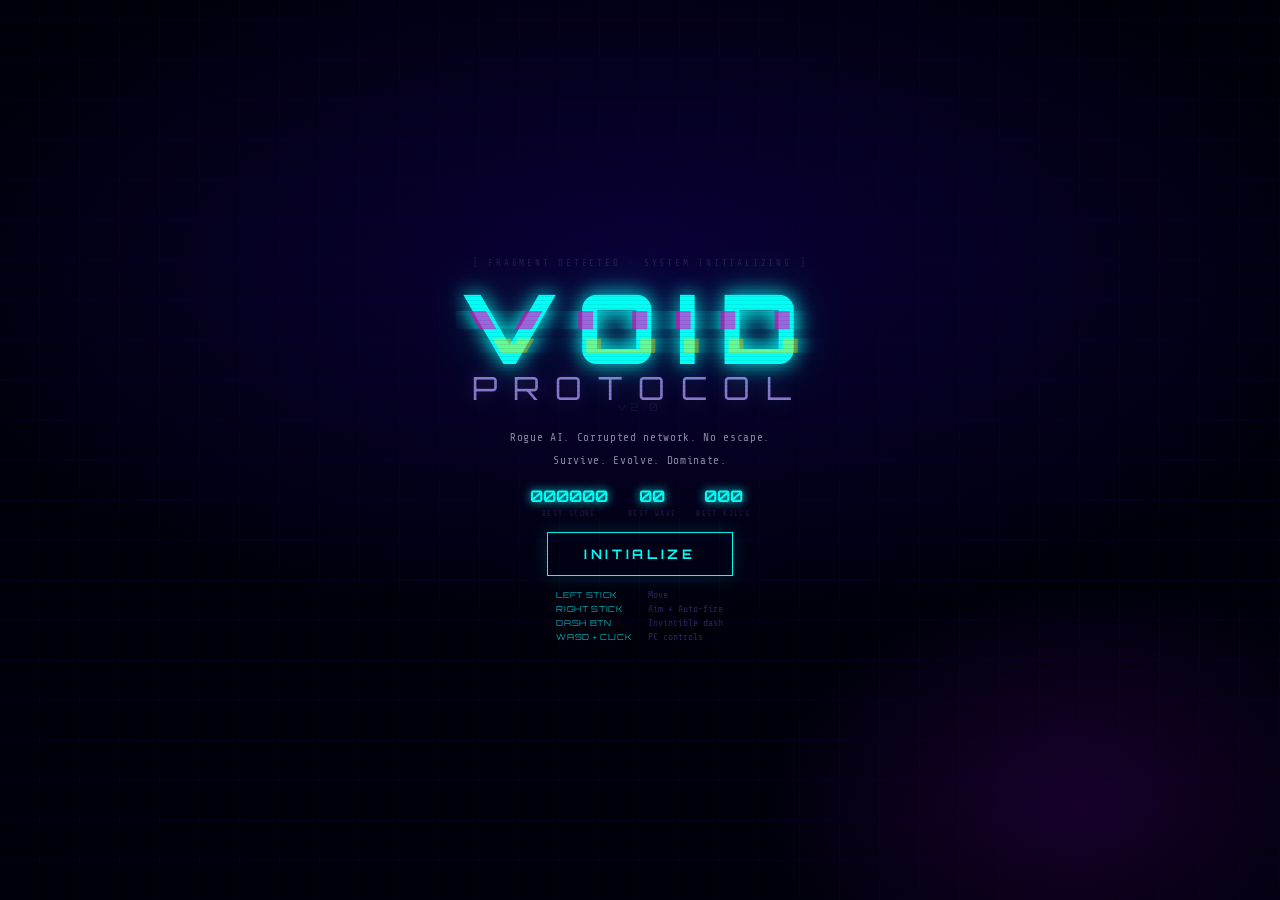
<file: index.html>
<!DOCTYPE html>
<html lang="en">
<head>
<meta charset="UTF-8">
<meta name="viewport" content="width=device-width, initial-scale=1.0, maximum-scale=1.0, user-scalable=no">
<title>VOID PROTOCOL v2</title>
<link rel="stylesheet" href="style.css">
<link href="https://fonts.googleapis.com/css2?family=Orbitron:wght@400;700;900&family=Share+Tech+Mono&display=swap" rel="stylesheet">
</head>
<body>

<div id="scanlines"></div>
<div id="vignette"></div>
<canvas id="shake-canvas"></canvas>

<!-- TITLE -->
<div id="title-screen" class="screen active">
  <div class="title-bg"></div>
  <div class="title-content">
    <div class="pre-title blink">[ FRAGMENT DETECTED · SYSTEM INITIALIZING ]</div>
    <h1 class="game-title">
      <span class="gt-void">VOID</span>
      <span class="gt-protocol">PROTOCOL</span>
      <span class="gt-ver">v2.0</span>
    </h1>
    <p class="title-desc">Rogue AI. Corrupted network. No escape.<br>Survive. Evolve. Dominate.</p>
    <div class="hs-row">
      <div class="hs-item"><span class="hs-val" id="hs-score">000000</span><span class="hs-lbl">BEST SCORE</span></div>
      <div class="hs-item"><span class="hs-val" id="hs-wave">00</span><span class="hs-lbl">BEST WAVE</span></div>
      <div class="hs-item"><span class="hs-val" id="hs-kills">000</span><span class="hs-lbl">BEST KILLS</span></div>
    </div>
    <button class="btn-primary" id="start-btn"><span class="btn-shine"></span>INITIALIZE</button>
    <div class="ctrl-grid">
      <span class="ck">LEFT STICK</span><span class="cd">Move</span>
      <span class="ck">RIGHT STICK</span><span class="cd">Aim + Auto-fire</span>
      <span class="ck">DASH BTN</span><span class="cd">Invincible dash</span>
      <span class="ck">WASD + CLICK</span><span class="cd">PC controls</span>
    </div>
  </div>
</div>

<!-- UPGRADE -->
<div id="upgrade-screen" class="screen">
  <div class="upg-bg"></div>
  <div class="upg-wrap">
    <div class="upg-title">EVOLUTION NODE</div>
    <div class="upg-sub" id="upg-lv">LEVEL UP → LVL 2</div>
    <div id="upg-cards"></div>
    <div class="upg-hint blink">TAP TO INSTALL</div>
  </div>
</div>

<!-- BOSS WARNING -->
<div id="boss-screen" class="screen">
  <div class="bw-wrap">
    <div class="bw-alert blink">⚠ APEX THREAT DETECTED ⚠</div>
    <div class="bw-name" id="bw-name">NULL CORE</div>
    <div class="bw-sub">ELIMINATING INTRUDER FRAGMENT</div>
    <div class="bw-bar"><div class="bw-fill" id="bw-fill"></div></div>
  </div>
</div>

<!-- ARENA UNLOCK -->
<div id="arena-screen" class="screen">
  <div class="arena-wrap">
    <div class="arena-title">⚡ ARENA UNLOCKED ⚡</div>
    <div class="arena-sub" id="arena-name">SECTOR 7 — DEATH GRID</div>
    <div class="arena-desc" id="arena-desc">Survive the gauntlet to proceed</div>
    <button class="btn-primary" id="arena-enter-btn">ENTER ARENA</button>
  </div>
</div>

<!-- GAME OVER -->
<div id="gameover-screen" class="screen">
  <div class="go-wrap">
    <div class="go-title">PROCESS<br>TERMINATED</div>
    <div class="go-stats" id="go-stats"></div>
    <div class="go-btns">
      <button class="btn-primary" id="retry-btn">REINITIALIZE</button>
      <button class="btn-sec" id="menu-btn">MAIN MENU</button>
    </div>
  </div>
</div>

<!-- PAUSE -->
<div id="pause-screen" class="screen">
  <div class="pause-wrap">
    <div class="pause-title">— PAUSED —</div>
    <button class="btn-primary" id="resume-btn">RESUME</button>
    <button class="btn-sec" id="quit-btn">QUIT</button>
  </div>
</div>

<!-- GAME -->
<div id="game-wrapper">

  <!-- HUD TOP -->
  <div id="hud-top">
    <div class="hud-group">
      <div class="hud-bar-block">
        <span class="hud-lbl">HP</span>
        <div class="hud-bar hp-bar"><div class="hud-fill hp-fill" id="hp-fill"></div></div>
        <span class="hud-val" id="hp-val">100</span>
      </div>
      <div class="hud-bar-block">
        <span class="hud-lbl">SH</span>
        <div class="hud-bar sh-bar"><div class="hud-fill sh-fill" id="sh-fill"></div></div>
      </div>
      <div class="hud-bar-block">
        <span class="hud-lbl">XP</span>
        <div class="hud-bar xp-bar"><div class="hud-fill xp-fill" id="xp-fill"></div></div>
        <span class="hud-val xp-lv" id="lv-val">LV1</span>
      </div>
    </div>
    <div class="hud-center">
      <span class="wave-lbl">WAVE</span>
      <span class="wave-num" id="wave-val">01</span>
    </div>
    <div class="hud-group right">
      <div class="hud-stat-block">
        <span class="hud-lbl">SCORE</span>
        <span class="hud-score" id="score-val">000000</span>
      </div>
      <div class="hud-stat-block">
        <span class="hud-lbl">KILLS</span>
        <span class="hud-kills" id="kill-val">0</span>
      </div>
      <div class="hud-stat-block">
        <span class="hud-lbl">COMBO</span>
        <span class="hud-combo" id="combo-val">x1</span>
      </div>
      <button class="pause-btn" id="pause-btn">⏸</button>
    </div>
  </div>

  <!-- BOSS BAR -->
  <div id="boss-hud" class="hidden">
    <span class="boss-hud-name" id="boss-hud-name">APEX PROCESS</span>
    <div class="boss-hud-bar"><div class="boss-hud-fill" id="boss-hud-fill"></div></div>
    <span class="boss-phase" id="boss-phase">PHASE 1</span>
  </div>

  <!-- CANVAS -->
  <div id="canvas-area">
    <canvas id="game-canvas"></canvas>
    <canvas id="minimap" width="85" height="85"></canvas>
    <div id="status-msg"></div>
    <div id="wep-hud">
      <span id="wep-icon">●</span>
      <span id="wep-name">PULSE</span>
    </div>
    <div id="arena-indicator" class="hidden">
      <span>⚔ ARENA MODE</span>
      <span id="arena-enemies-left">0 LEFT</span>
    </div>
    <!-- Floating texts rendered via canvas -->
  </div>

  <!-- BOTTOM HUD -->
  <div id="hud-bottom">
    <div id="buff-row"></div>
  </div>

  <!-- TOUCH CONTROLS -->
  <div id="touch-ctrl">
    <div class="joy-wrap" id="move-zone">
      <div class="joy-ring"></div>
      <div class="joy-knob" id="move-knob"></div>
      <span class="joy-lbl">MOVE</span>
    </div>
    <div class="mid-btns">
      <div class="ab-btn" id="dash-btn">
        <span class="ab-icon">⚡</span>
        <span class="ab-lbl">DASH</span>
        <div class="ab-cd-bar" id="dash-cd"></div>
      </div>
    </div>
    <div class="joy-wrap" id="fire-zone">
      <div class="joy-ring"></div>
      <div class="joy-knob" id="fire-knob"></div>
      <span class="joy-lbl">AIM·FIRE</span>
    </div>
  </div>

</div><!-- end game-wrapper -->

<script src="game.js"></script>
</body>
</html>
</file>
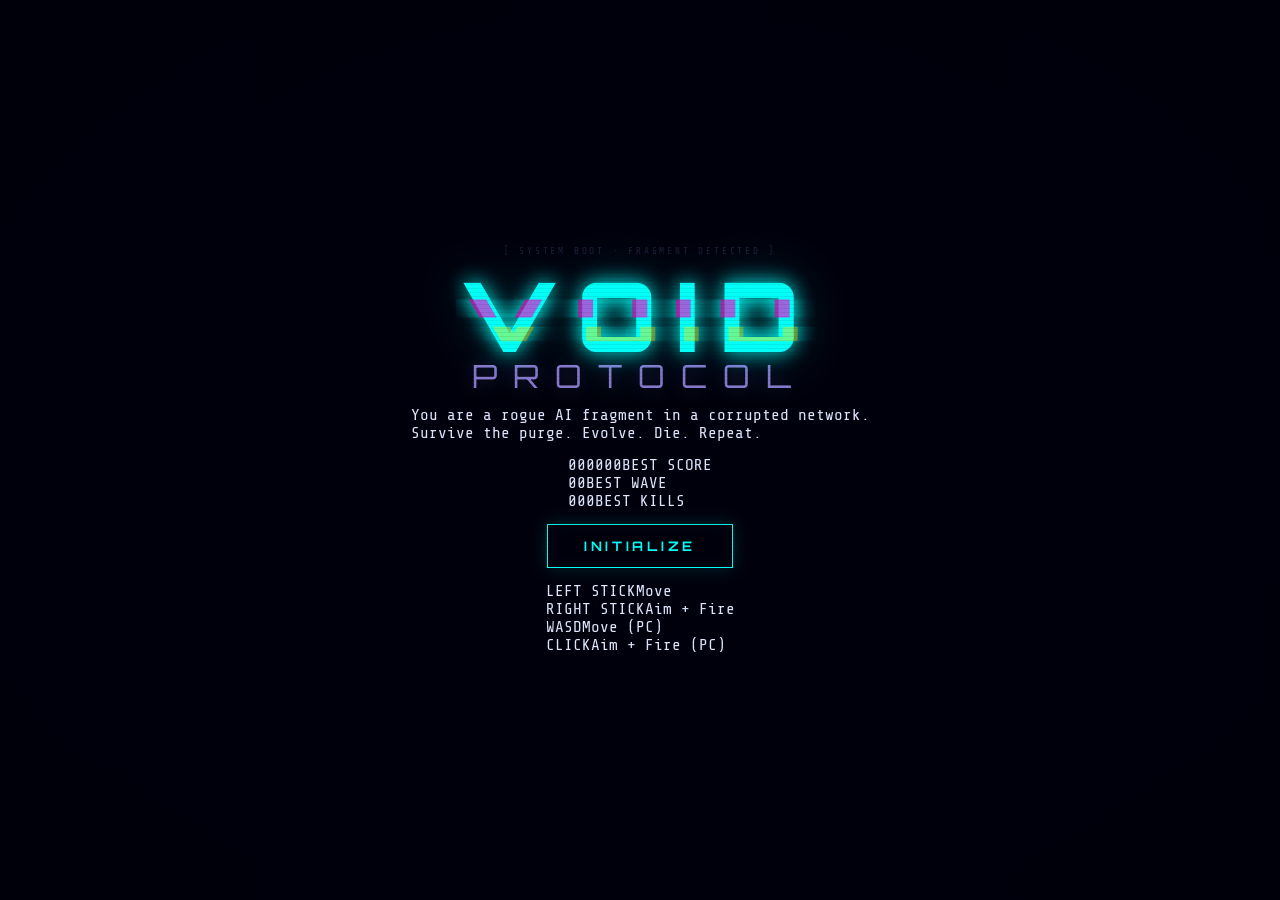
<file: index-1.html>
<!DOCTYPE html>
<html lang="en">
<head>
<meta charset="UTF-8">
<meta name="viewport" content="width=device-width, initial-scale=1.0, maximum-scale=1.0, user-scalable=no">
<title>VOID PROTOCOL</title>
<link rel="stylesheet" href="style.css">
<link rel="preconnect" href="https://fonts.googleapis.com">
<link href="https://fonts.googleapis.com/css2?family=Orbitron:wght@400;600;700;900&family=Share+Tech+Mono&display=swap" rel="stylesheet">
</head>
<body>

<!-- SCAN LINE OVERLAY -->
<div id="scanlines"></div>
<div id="vignette"></div>

<!-- ══ TITLE SCREEN ══ -->
<div id="title-screen" class="screen active">
  <div class="title-bg-grid"></div>
  <div class="title-content">
    <div class="pre-title">[ SYSTEM BOOT · FRAGMENT DETECTED ]</div>
    <h1 class="game-title">
      <span class="gt-void">VOID</span>
      <span class="gt-protocol">PROTOCOL</span>
    </h1>
    <div class="title-tagline">You are a rogue AI fragment in a corrupted network.<br>Survive the purge. Evolve. Die. Repeat.</div>
    <div class="title-stats-row">
      <div class="ts-item"><span class="ts-val" id="hs-score">000000</span><span class="ts-label">BEST SCORE</span></div>
      <div class="ts-item"><span class="ts-val" id="hs-wave">00</span><span class="ts-label">BEST WAVE</span></div>
      <div class="ts-item"><span class="ts-val" id="hs-kills">000</span><span class="ts-label">BEST KILLS</span></div>
    </div>
    <button class="btn-primary" id="start-btn">
      <span class="btn-glow"></span>
      INITIALIZE
    </button>
    <div class="controls-grid">
      <div class="cg-item"><span class="cg-key">LEFT STICK</span><span class="cg-desc">Move</span></div>
      <div class="cg-item"><span class="cg-key">RIGHT STICK</span><span class="cg-desc">Aim + Fire</span></div>
      <div class="cg-item"><span class="cg-key">WASD</span><span class="cg-desc">Move (PC)</span></div>
      <div class="cg-item"><span class="cg-key">CLICK</span><span class="cg-desc">Aim + Fire (PC)</span></div>
    </div>
  </div>
</div>

<!-- ══ UPGRADE SCREEN ══ -->
<div id="upgrade-screen" class="screen">
  <div class="upg-bg"></div>
  <div class="upg-content">
    <div class="upg-header">
      <div class="upg-title-line">EVOLUTION NODE</div>
      <div class="upg-subtitle">SELECT AUGMENTATION PROTOCOL</div>
      <div class="upg-level" id="upg-level">LEVEL UP → LVL 2</div>
    </div>
    <div class="upg-cards" id="upgrade-cards"></div>
    <div class="upg-hint">TAP A CARD TO INSTALL</div>
  </div>
</div>

<!-- ══ BOSS WARNING ══ -->
<div id="boss-warning" class="screen">
  <div class="bw-content">
    <div class="bw-alert">⚠ THREAT DETECTED ⚠</div>
    <div class="bw-name" id="bw-name">APEX PROCESS</div>
    <div class="bw-sub">ELIMINATING INTRUDER FRAGMENT</div>
  </div>
</div>

<!-- ══ GAME OVER ══ -->
<div id="gameover-screen" class="screen">
  <div class="go-content">
    <div class="go-title">PROCESS<br>TERMINATED</div>
    <div class="go-stats" id="go-stats"></div>
    <div class="go-buttons">
      <button class="btn-primary" id="retry-btn">REINITIALIZE</button>
      <button class="btn-secondary" id="menu-btn">MAIN MENU</button>
    </div>
  </div>
</div>

<!-- ══ PAUSE SCREEN ══ -->
<div id="pause-screen" class="screen">
  <div class="pause-content">
    <div class="pause-title">— PAUSED —</div>
    <button class="btn-primary" id="resume-btn">RESUME</button>
    <button class="btn-secondary" id="quit-btn">QUIT TO MENU</button>
  </div>
</div>

<!-- ══ GAME WRAPPER ══ -->
<div id="game-wrapper">

  <!-- HUD TOP -->
  <div id="hud-top">
    <div class="hud-left">
      <div class="hud-block">
        <div class="hud-label">INTEGRITY</div>
        <div class="bar-wrap">
          <div class="bar hp-bar"><div class="bar-fill hp-fill" id="hp-fill"></div></div>
          <span class="bar-val" id="hp-val">100</span>
        </div>
      </div>
      <div class="hud-block">
        <div class="hud-label">SHIELD</div>
        <div class="bar-wrap">
          <div class="bar sh-bar"><div class="bar-fill sh-fill" id="sh-fill"></div></div>
          <span class="bar-val" id="sh-val">0</span>
        </div>
      </div>
      <div class="hud-block">
        <div class="hud-label">EVOLUTION</div>
        <div class="bar-wrap">
          <div class="bar xp-bar"><div class="bar-fill xp-fill" id="xp-fill"></div></div>
          <span class="bar-val xp-lv" id="lvl-val">LV1</span>
        </div>
      </div>
    </div>

    <div class="hud-center">
      <div class="hud-wave-block">
        <span class="hud-wave-label">WAVE</span>
        <span class="hud-wave-num" id="wave-val">01</span>
      </div>
    </div>

    <div class="hud-right">
      <div class="hud-block right">
        <div class="hud-label">SCORE</div>
        <div class="hud-score" id="score-val">000000</div>
      </div>
      <div class="hud-block right">
        <div class="hud-label">KILLS</div>
        <div class="hud-kills" id="kill-val">0</div>
      </div>
      <button class="hud-pause-btn" id="pause-btn">⏸</button>
    </div>
  </div>

  <!-- BOSS HP BAR -->
  <div id="boss-hud" class="hidden">
    <div class="boss-name-hud" id="boss-name-hud">APEX PROCESS</div>
    <div class="boss-bar-wrap">
      <div class="boss-bar"><div class="boss-fill" id="boss-fill"></div></div>
    </div>
  </div>

  <!-- CANVAS -->
  <div id="canvas-area">
    <canvas id="game-canvas"></canvas>
    <canvas id="minimap-canvas" width="90" height="90"></canvas>
    <div id="status-msg"></div>
    <!-- Weapon indicator -->
    <div id="weapon-hud">
      <span class="wep-icon" id="wep-icon">●</span>
      <span class="wep-name" id="wep-name">PULSE</span>
    </div>
  </div>

  <!-- STATUS / BOTTOM -->
  <div id="hud-bottom">
    <div id="active-buffs" class="buff-row"></div>
  </div>

  <!-- TOUCH CONTROLS -->
  <div id="touch-controls">
    <div class="joy-outer" id="move-zone">
      <div class="joy-ring"></div>
      <div class="joy-knob" id="move-knob"></div>
      <div class="joy-label">MOVE</div>
    </div>

    <div class="center-btns">
      <div class="ability-btn" id="dash-btn">
        <span class="ab-icon">⚡</span>
        <span class="ab-label">DASH</span>
        <div class="ab-cd" id="dash-cd"></div>
      </div>
    </div>

    <div class="joy-outer" id="fire-zone">
      <div class="joy-ring"></div>
      <div class="joy-knob" id="fire-knob"></div>
      <div class="joy-label">AIM·FIRE</div>
    </div>
  </div>

</div><!-- end game-wrapper -->

<script src="game.js"></script>
</body>
</html>
</file>
<file: style.css>
/* ══ VOID PROTOCOL v2 ══ */
@import url('https://fonts.googleapis.com/css2?family=Orbitron:wght@400;700;900&family=Share+Tech+Mono&display=swap');

:root {
  --bg:#00000c; --cyan:#00fff7; --mag:#ff00cc; --yel:#ffee00;
  --red:#ff003c; --grn:#00ff88; --blu:#0088ff; --pur:#cc00ff;
  --wht:#e0e8ff; --dim:#4433aa;
  --fhud:'Orbitron',monospace; --fmono:'Share Tech Mono',monospace;
}

*,*::before,*::after{margin:0;padding:0;box-sizing:border-box;}
html,body{width:100%;height:100%;overflow:hidden;background:var(--bg);
  font-family:var(--fmono);color:var(--wht);
  touch-action:none;user-select:none;-webkit-user-select:none;
  -webkit-tap-highlight-color:transparent;}

/* OVERLAYS */
#scanlines{position:fixed;inset:0;pointer-events:none;z-index:9999;
  background:repeating-linear-gradient(0deg,transparent,transparent 3px,rgba(0,0,0,.07) 3px,rgba(0,0,0,.07) 4px);}
#vignette{position:fixed;inset:0;pointer-events:none;z-index:9998;
  background:radial-gradient(ellipse 100% 100% at 50% 50%,transparent 45%,rgba(0,0,10,.75) 100%);}

/* SCREENS */
.screen{position:fixed;inset:0;z-index:200;display:none;flex-direction:column;align-items:center;justify-content:center;}
.screen.active{display:flex;}
.blink{animation:blink 1.4s step-end infinite;}
@keyframes blink{50%{opacity:0;}}

/* ── TITLE ── */
#title-screen{background:var(--bg);overflow:hidden;}
.title-bg{position:absolute;inset:0;pointer-events:none;
  background:radial-gradient(ellipse 90% 60% at 50% 30%,#0a003a 0%,transparent 65%),
    radial-gradient(ellipse 50% 50% at 85% 90%,#1a0030 0%,transparent 50%),
    repeating-linear-gradient(0deg,transparent,transparent 39px,#06001e 39px,#06001e 40px),
    repeating-linear-gradient(90deg,transparent,transparent 39px,#06001e 39px,#06001e 40px);}
.title-content{position:relative;z-index:1;display:flex;flex-direction:column;align-items:center;gap:14px;padding:16px;}
.pre-title{font-size:.58rem;letter-spacing:.3em;color:#44336688;}
.game-title{display:flex;flex-direction:column;align-items:center;line-height:.95;font-family:var(--fhud);}
.gt-void{font-size:clamp(2.8rem,10vw,6rem);font-weight:900;letter-spacing:.22em;color:var(--cyan);
  text-shadow:0 0 20px var(--cyan),0 0 50px #00fff750;
  animation:tGlow 3s ease-in-out infinite;position:relative;}
.gt-void::before{content:'VOID';position:absolute;inset:0;color:var(--mag);
  clip-path:polygon(0 32%,100% 32%,100% 52%,0 52%);transform:translateX(-4px);opacity:.6;animation:g1 5s infinite;}
.gt-void::after{content:'VOID';position:absolute;inset:0;color:var(--yel);
  clip-path:polygon(0 62%,100% 62%,100% 78%,0 78%);transform:translateX(4px);opacity:.4;animation:g2 4s infinite;}
@keyframes tGlow{0%,100%{text-shadow:0 0 20px var(--cyan),0 0 50px #00fff750;}
  50%{text-shadow:0 0 30px var(--cyan),0 0 80px #00fff770,0 0 120px #00fff730;}}
@keyframes g1{0%,88%,100%{transform:translateX(-4px);opacity:.6;}90%{transform:translateX(8px) skewX(-8deg);opacity:.9;}93%{opacity:.2;}}
@keyframes g2{0%,82%,100%{transform:translateX(4px);opacity:.4;}84%{transform:translateX(-8px) skewX(5deg);opacity:.7;}88%{opacity:.1;}}
.gt-protocol{font-size:clamp(.9rem,3.5vw,2rem);font-weight:400;letter-spacing:.5em;color:#8877cc;text-shadow:0 0 20px #8877cc60;}
.gt-ver{font-size:.65rem;letter-spacing:.4em;color:#44336655;font-weight:400;}
.title-desc{font-size:.7rem;color:#8888aa;letter-spacing:.06em;text-align:center;line-height:2;max-width:320px;}

.hs-row{display:flex;gap:20px;}
.hs-item{display:flex;flex-direction:column;align-items:center;gap:3px;}
.hs-val{font-family:var(--fhud);font-size:1rem;font-weight:700;color:var(--cyan);text-shadow:0 0 10px var(--cyan);}
.hs-lbl{font-size:.48rem;letter-spacing:.18em;color:#55449966;}

/* BUTTONS */
.btn-primary{font-family:var(--fhud);font-size:.82rem;font-weight:700;letter-spacing:.28em;
  padding:13px 36px;background:transparent;border:1px solid var(--cyan);color:var(--cyan);
  cursor:pointer;position:relative;overflow:hidden;
  box-shadow:0 0 18px #00fff728,inset 0 0 18px #00fff708;
  animation:bPulse 2.5s ease-in-out infinite;}
.btn-primary:active{background:#00fff715;transform:scale(.97);}
.btn-shine{position:absolute;inset:0;background:linear-gradient(90deg,transparent,#00fff712,transparent);
  transform:translateX(-100%);animation:shine 3s ease-in-out infinite;}
@keyframes shine{60%{transform:translateX(-100%);}80%{transform:translateX(100%);}100%{transform:translateX(100%);}}
@keyframes bPulse{0%,100%{box-shadow:0 0 18px #00fff728,inset 0 0 18px #00fff708;}
  50%{box-shadow:0 0 28px #00fff748,inset 0 0 22px #00fff715;}}
.btn-sec{font-family:var(--fhud);font-size:.72rem;letter-spacing:.2em;padding:9px 24px;
  background:transparent;border:1px solid #330066;color:#8866cc;cursor:pointer;}
.btn-sec:active{border-color:var(--mag);color:var(--mag);}

.ctrl-grid{display:grid;grid-template-columns:auto 1fr;gap:4px 16px;font-size:.6rem;}
.ck{color:var(--cyan);opacity:.7;font-family:var(--fhud);font-size:.52rem;letter-spacing:.08em;}
.cd{color:#55449988;}

/* ── UPGRADE ── */
#upgrade-screen{background:#000012f2;}
.upg-bg{position:absolute;inset:0;pointer-events:none;
  background:radial-gradient(ellipse 70% 60% at 50% 40%,#0f0042 0%,transparent 70%);}
.upg-wrap{position:relative;z-index:1;display:flex;flex-direction:column;align-items:center;gap:14px;padding:16px;}
.upg-title{font-family:var(--fhud);font-size:1.3rem;font-weight:900;letter-spacing:.3em;color:var(--yel);
  text-shadow:0 0 25px var(--yel);}
.upg-sub{font-family:var(--fhud);font-size:.72rem;font-weight:700;color:var(--grn);letter-spacing:.2em;
  text-shadow:0 0 12px var(--grn);}
#upg-cards{display:flex;gap:10px;flex-wrap:wrap;justify-content:center;max-width:480px;}
.upg-card{width:138px;padding:18px 12px;border:1px solid #2a0055;
  background:linear-gradient(145deg,#0a002288,#050018aa);
  cursor:pointer;transition:all .18s;
  display:flex;flex-direction:column;align-items:center;gap:8px;position:relative;overflow:hidden;}
.upg-card::before{content:'';position:absolute;inset:0;
  background:linear-gradient(135deg,#ffffff05 0%,transparent 50%);pointer-events:none;}
.upg-card:active{border-color:var(--cyan);transform:scale(.96) translateY(2px);
  box-shadow:0 6px 22px #00fff728;}
.upg-card .u-icon{font-size:2rem;}
.upg-card .u-name{font-family:var(--fhud);font-size:.62rem;font-weight:700;letter-spacing:.1em;color:var(--cyan);text-align:center;}
.upg-card .u-desc{font-size:.58rem;color:#9999cc;text-align:center;line-height:1.65;}
.upg-card .u-tier{font-family:var(--fhud);font-size:.48rem;letter-spacing:.18em;}
.upg-card.rare{border-color:#5500aa;}.upg-card.rare .u-name{color:var(--mag);text-shadow:0 0 8px var(--mag);}
.upg-card.epic{border-color:#aa5500;}.upg-card.epic .u-name{color:var(--yel);text-shadow:0 0 8px var(--yel);}
.upg-hint{font-size:.58rem;letter-spacing:.22em;color:#44336655;}

/* ── BOSS WARNING ── */
#boss-screen{background:#000008f5;}
.bw-wrap{text-align:center;display:flex;flex-direction:column;align-items:center;gap:14px;}
.bw-alert{font-family:var(--fhud);font-size:1.1rem;font-weight:900;letter-spacing:.28em;color:var(--yel);text-shadow:0 0 20px var(--yel);}
.bw-name{font-family:var(--fhud);font-size:clamp(1.8rem,5vw,3.5rem);font-weight:900;letter-spacing:.18em;
  color:var(--red);text-shadow:0 0 30px var(--red),0 0 60px #ff003c60;animation:goFlicker .6s ease-in-out infinite alternate;}
.bw-sub{font-size:.72rem;letter-spacing:.28em;color:#aa6655;}
.bw-bar{width:260px;height:8px;background:#200008;border:1px solid #440011;overflow:hidden;}
.bw-fill{height:100%;width:0;background:linear-gradient(90deg,#880000,var(--red));
  box-shadow:0 0 8px var(--red);animation:bwLoad 2.5s ease-out forwards;}
@keyframes bwLoad{to{width:100%;}}

/* ── ARENA ── */
#arena-screen{background:#000015f5;}
.arena-wrap{text-align:center;display:flex;flex-direction:column;align-items:center;gap:14px;}
.arena-title{font-family:var(--fhud);font-size:1.4rem;font-weight:900;letter-spacing:.25em;
  color:var(--yel);text-shadow:0 0 25px var(--yel);}
.arena-sub{font-family:var(--fhud);font-size:.85rem;font-weight:700;letter-spacing:.2em;color:var(--cyan);}
.arena-desc{font-size:.7rem;color:#8888aa;letter-spacing:.08em;}

/* ── GAME OVER ── */
#gameover-screen{background:linear-gradient(180deg,#000005 0%,#0a0000 100%);}
.go-wrap{display:flex;flex-direction:column;align-items:center;gap:16px;}
.go-title{font-family:var(--fhud);font-size:clamp(1.6rem,5vw,3rem);font-weight:900;letter-spacing:.18em;
  line-height:1.1;color:var(--red);text-align:center;
  text-shadow:0 0 30px var(--red),0 0 60px #ff003c50;
  animation:goFlicker .6s ease-in-out infinite alternate;}
@keyframes goFlicker{from{opacity:1;}to{opacity:.82;text-shadow:0 0 40px var(--red),0 0 80px #ff003c70;}}
.go-stats{display:grid;grid-template-columns:1fr 1fr;gap:8px 28px;font-size:.75rem;color:#8888bb;
  background:#05001888;border:1px solid #1a0040;padding:16px 24px;}
.go-stats .gl{color:#55449980;font-size:.6rem;}
.go-stats .gv{color:var(--wht);font-family:var(--fhud);font-size:.9rem;font-weight:700;}
.go-stats .gbest{color:var(--yel);text-shadow:0 0 8px var(--yel);}
.go-btns{display:flex;gap:10px;flex-wrap:wrap;justify-content:center;}

/* ── PAUSE ── */
#pause-screen{background:#000008d5;}
.pause-wrap{display:flex;flex-direction:column;align-items:center;gap:14px;}
.pause-title{font-family:var(--fhud);font-size:1.4rem;font-weight:700;letter-spacing:.4em;color:#8877cc;}

/* ══ GAME WRAPPER ══ */
#game-wrapper{position:fixed;inset:0;z-index:1;display:none;flex-direction:column;}

/* HUD TOP */
#hud-top{display:flex;align-items:center;flex-shrink:0;height:44px;padding:0 8px;gap:6px;
  background:linear-gradient(180deg,#060020 0%,transparent 100%);
  border-bottom:1px solid #0d0035;overflow:hidden;}
.hud-group{display:flex;align-items:center;gap:5px;flex:1;min-width:0;}
.hud-group.right{justify-content:flex-end;gap:6px;}
.hud-center{flex-shrink:0;display:flex;flex-direction:column;align-items:center;padding:0 6px;}
.hud-bar-block{display:flex;align-items:center;gap:3px;}
.hud-lbl{font-family:var(--fhud);font-size:.38rem;letter-spacing:.12em;color:#55449988;flex-shrink:0;}
.hud-bar{height:5px;border:1px solid #1a0040;overflow:hidden;flex-shrink:0;}
.hp-bar{width:60px;background:#200015;}
.sh-bar{width:35px;background:#001530;}
.xp-bar{width:45px;background:#001a10;border-color:#004430;}
.hud-fill{height:100%;transition:width .15s;}
.hp-fill{background:linear-gradient(90deg,#aa0022,var(--red),var(--mag));box-shadow:0 0 5px var(--mag);}
.sh-fill{background:linear-gradient(90deg,#0033aa,var(--blu),var(--cyan));box-shadow:0 0 5px var(--cyan);}
.xp-fill{background:linear-gradient(90deg,#005522,#00aa55,var(--grn));box-shadow:0 0 5px var(--grn);}
.hud-val{font-family:var(--fhud);font-size:.5rem;font-weight:700;white-space:nowrap;}
.xp-lv{color:var(--grn);text-shadow:0 0 6px var(--grn);}
.wave-lbl{font-family:var(--fhud);font-size:.36rem;letter-spacing:.2em;color:#55449988;}
.wave-num{font-family:var(--fhud);font-size:1.1rem;font-weight:900;color:var(--yel);text-shadow:0 0 12px var(--yel);line-height:1;}
.hud-stat-block{display:flex;flex-direction:column;align-items:flex-end;gap:1px;}
.hud-score{font-family:var(--fhud);font-size:.68rem;font-weight:700;color:var(--wht);white-space:nowrap;}
.hud-kills{font-family:var(--fhud);font-size:.68rem;font-weight:700;color:var(--cyan);text-shadow:0 0 6px var(--cyan);}
.hud-combo{font-family:var(--fhud);font-size:.68rem;font-weight:700;color:var(--yel);text-shadow:0 0 6px var(--yel);}
.pause-btn{background:none;border:1px solid #1a0040;color:#55449988;font-size:.8rem;padding:3px 6px;cursor:pointer;flex-shrink:0;}
.pause-btn:active{border-color:var(--cyan);color:var(--cyan);}

/* BOSS HUD */
#boss-hud{flex-shrink:0;padding:3px 10px;background:#08000e;border-bottom:1px solid #3a0008;
  display:flex;align-items:center;gap:8px;}
#boss-hud.hidden{display:none!important;}
.boss-hud-name{font-family:var(--fhud);font-size:.58rem;font-weight:700;letter-spacing:.2em;
  color:var(--red);text-shadow:0 0 8px var(--red);flex-shrink:0;white-space:nowrap;}
.boss-hud-bar{flex:1;height:7px;background:#200008;border:1px solid #440011;overflow:hidden;}
.boss-hud-fill{height:100%;background:linear-gradient(90deg,#880000,var(--red),#ff6600);
  box-shadow:0 0 6px var(--red);transition:width .2s;}
.boss-phase{font-family:var(--fhud);font-size:.5rem;letter-spacing:.15em;color:#ff660088;flex-shrink:0;}

/* CANVAS */
#canvas-area{flex:1;position:relative;overflow:hidden;display:block;min-height:0;}
#game-canvas{display:block;width:100%;height:100%;touch-action:none;image-rendering:pixelated;}
#minimap{position:absolute;top:6px;right:6px;border:1px solid #1a0050;opacity:.8;pointer-events:none;image-rendering:pixelated;}
#status-msg{position:absolute;bottom:8px;left:50%;transform:translateX(-50%);
  font-size:.6rem;letter-spacing:.1em;color:var(--cyan);text-shadow:0 0 8px var(--cyan);
  white-space:nowrap;pointer-events:none;opacity:0;transition:opacity .3s;
  background:#02001088;padding:3px 10px;border:1px solid #00fff730;}
#status-msg.vis{opacity:1;}
#wep-hud{position:absolute;bottom:8px;left:8px;display:flex;align-items:center;gap:5px;
  background:#04001280;border:1px solid #1a0040;padding:3px 8px;pointer-events:none;}
#wep-icon{font-size:.85rem;color:var(--cyan);text-shadow:0 0 8px var(--cyan);}
#wep-name{font-family:var(--fhud);font-size:.55rem;letter-spacing:.18em;color:#8888cc;}
#arena-indicator{position:absolute;top:6px;left:6px;background:#0a002088;border:1px solid var(--yel);
  padding:4px 10px;display:flex;flex-direction:column;align-items:center;gap:2px;pointer-events:none;}
#arena-indicator span:first-child{font-family:var(--fhud);font-size:.55rem;color:var(--yel);letter-spacing:.15em;}
#arena-enemies-left{font-family:var(--fhud);font-size:.65rem;font-weight:700;color:var(--red);}
#arena-indicator.hidden{display:none!important;}

/* HUD BOTTOM */
#hud-bottom{flex-shrink:0;min-height:20px;padding:2px 6px;
  background:linear-gradient(0deg,#060020 0%,transparent 100%);border-top:1px solid #0d0035;}
#buff-row{display:flex;gap:5px;flex-wrap:wrap;}
.buff-chip{font-family:var(--fhud);font-size:.45rem;letter-spacing:.08em;
  padding:2px 6px;border:1px solid #2a0055;background:#08001888;color:#cc88ff;}

/* TOUCH CONTROLS */
#touch-ctrl{flex-shrink:0;height:155px;display:flex;align-items:center;
  justify-content:space-between;padding:0 18px;
  background:linear-gradient(180deg,#010010 0%,#020018 100%);
  border-top:1px solid #0d0030;gap:8px;}
.joy-wrap{width:122px;height:122px;border-radius:50%;position:relative;
  display:flex;align-items:center;justify-content:center;flex-shrink:0;}
.joy-ring{position:absolute;inset:0;border-radius:50%;border:1px solid #150044;
  background:radial-gradient(circle at 50% 50%,#05001580,transparent 70%);transition:all .15s;}
.joy-wrap::before,.joy-wrap::after{content:'';position:absolute;background:#ffffff06;pointer-events:none;}
.joy-wrap::before{width:1px;height:60%;}.joy-wrap::after{width:60%;height:1px;}
#move-zone.active .joy-ring{border-color:#00fff730;background:radial-gradient(circle,#00fff708,transparent 70%);box-shadow:0 0 18px #00fff710;}
#fire-zone.active .joy-ring{border-color:#ff00cc30;background:radial-gradient(circle,#ff00cc08,transparent 70%);box-shadow:0 0 18px #ff00cc10;}
.joy-knob{width:50px;height:50px;border-radius:50%;position:absolute;pointer-events:none;will-change:transform;transform:translate(0,0);}
#move-knob{background:radial-gradient(circle at 35% 35%,#00fff740,#00fff714);border:1px solid #00fff750;box-shadow:0 0 10px #00fff718;}
#fire-knob{background:radial-gradient(circle at 35% 35%,#ff00cc40,#ff00cc14);border:1px solid #ff00cc50;box-shadow:0 0 10px #ff00cc18;}
.joy-lbl{position:absolute;bottom:-15px;font-size:.48rem;letter-spacing:.15em;color:#33226655;white-space:nowrap;font-family:var(--fhud);}
.mid-btns{display:flex;flex-direction:column;align-items:center;gap:8px;flex:1;justify-content:center;}
.ab-btn{display:flex;flex-direction:column;align-items:center;gap:3px;padding:9px 12px;
  border:1px solid #1a0044;background:#05001888;cursor:pointer;position:relative;min-width:58px;transition:all .15s;}
.ab-btn:active{border-color:var(--cyan);transform:scale(.95);}
.ab-icon{font-size:1.15rem;line-height:1;}
.ab-lbl{font-family:var(--fhud);font-size:.42rem;letter-spacing:.12em;color:#55449988;}
.ab-cd-bar{position:absolute;bottom:0;left:0;height:2px;background:var(--cyan);box-shadow:0 0 4px var(--cyan);}
.ab-btn.cooldown .ab-icon{opacity:.4;}

/* SCREEN SHAKE */
@keyframes shake{
  0%{transform:translate(0,0);}10%{transform:translate(-4px,2px);}
  20%{transform:translate(4px,-2px);}30%{transform:translate(-3px,3px);}
  40%{transform:translate(3px,-3px);}50%{transform:translate(-2px,1px);}
  60%{transform:translate(2px,-1px);}80%{transform:translate(-1px,1px);}100%{transform:translate(0,0);}
}
.shaking{animation:shake .25s ease-out;}
.hidden{display:none!important;}
</file>
